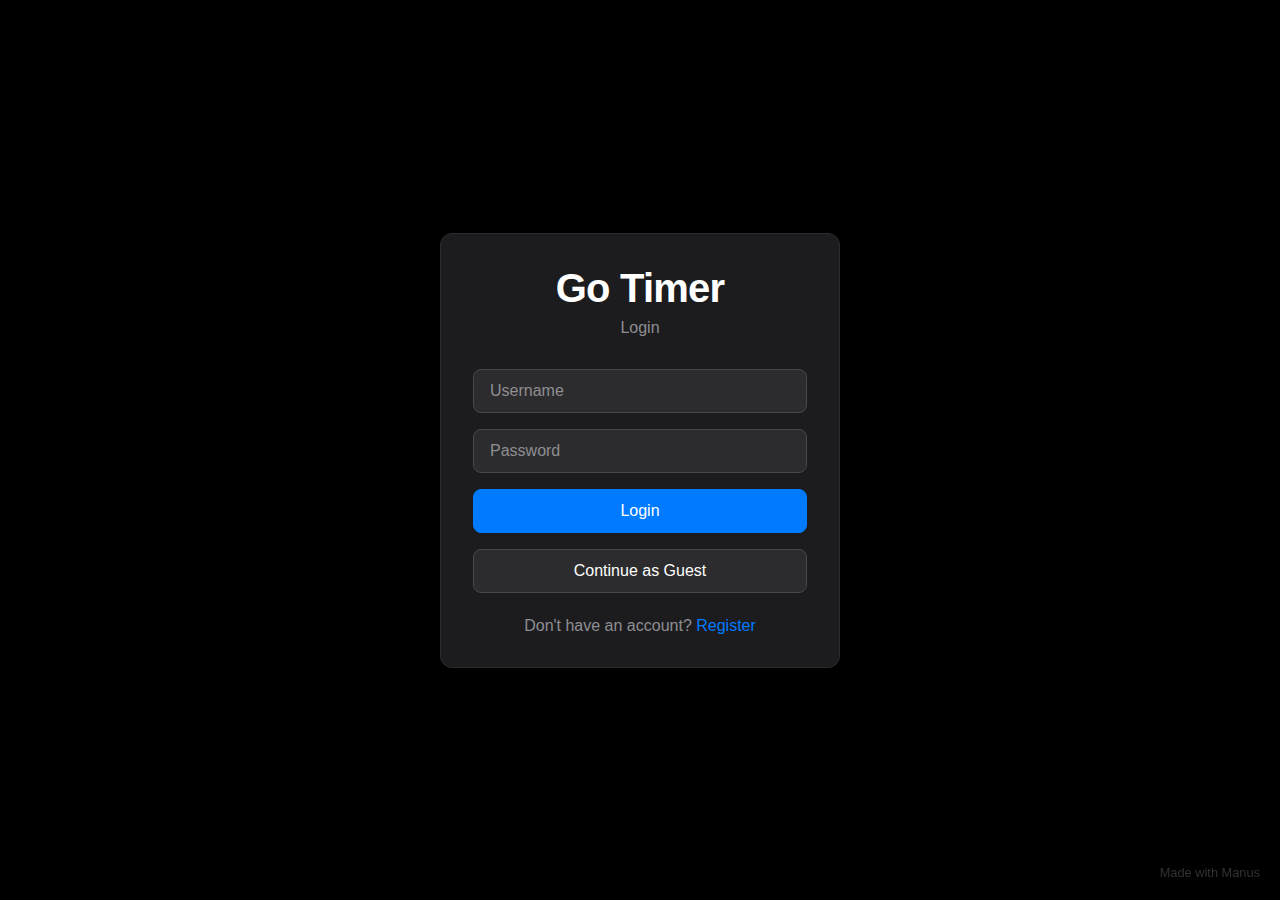
<file: docs/login.html>
<!DOCTYPE html>
<html lang="en">
<head>
    <meta charset="UTF-8">
    <meta name="viewport" content="width=device-width, initial-scale=1.0">
    <title>Go Timer - Login</title>
    <link rel="stylesheet" href="style.css">
</head>
<body>
    <div class="login-container">
        <div class="login-card">
            <h1>Go Timer</h1>
            <p class="subtitle">Login</p>
            
            <form id="loginForm">
                <div class="form-group">
                    <input type="text" id="username" class="form-control" placeholder="Username" required>
                </div>
                <div class="form-group">
                    <input type="password" id="password" class="form-control" placeholder="Password" required>
                </div>
                <button type="submit" class="btn btn-primary" style="width: 100%; margin-bottom: 1rem;">Login</button>
                <button type="button" id="guestBtn" class="btn btn-secondary" style="width: 100%;">Continue as Guest</button>
            </form>
            
            <div class="login-links">
                <p style="color: #8e8e93;">Don't have an account? <a href="#" id="registerLink">Register</a></p>
            </div>
            
            <div id="errorMessage" style="color: #ff3b30; text-align: center; margin-top: 1rem; display: none;"></div>
        </div>
    </div>
    
    <a href="https://manus.space" class="footer-link">Made with Manus</a>
    <script src="auth.js"></script>
</body>
</html>
</file>
<file: docs/style.css>
/* Reset and base styles */
* {
    margin: 0;
    padding: 0;
    box-sizing: border-box;
}

html, body {
    height: 100%;
    font-family: -apple-system, BlinkMacSystemFont, 'SF Pro Display', 'Segoe UI', Roboto, sans-serif;
    background: #000000;
    color: #ffffff;
    overflow-x: hidden;
}

/* Typography */
h1, h2, h3 {
    font-weight: 600;
    letter-spacing: -0.02em;
}

h1 {
    font-size: 2.5rem;
    font-weight: 700;
}

h2 {
    font-size: 1.5rem;
}

/* Button styles */
.btn {
    display: inline-block;
    padding: 0.75rem 1.5rem;
    border: none;
    border-radius: 8px;
    font-size: 1rem;
    font-weight: 500;
    text-align: center;
    text-decoration: none;
    cursor: pointer;
    transition: all 0.2s ease;
    background: #2c2c2e;
    color: #ffffff;
    border: 1px solid #48484a;
}

.btn:hover {
    background: #3a3a3c;
    transform: translateY(-1px);
}

.btn-primary {
    background: #007aff;
    color: #ffffff;
    border: 1px solid #007aff;
}

.btn-primary:hover {
    background: #005bb5;
    border-color: #005bb5;
}

.btn-secondary {
    background: #2c2c2e;
    color: #ffffff;
    border: 1px solid #48484a;
}

.btn-secondary:hover {
    background: #3a3a3c;
    border-color: #636366;
}

.btn-danger {
    background: #ff3b30;
    color: #ffffff;
    border: 1px solid #ff3b30;
}

.btn-danger:hover {
    background: #d70015;
    border-color: #d70015;
}

/* Form styles */
.form-group {
    margin-bottom: 1rem;
}

.form-control {
    width: 100%;
    padding: 0.75rem 1rem;
    background: #2c2c2e;
    border: 1px solid #48484a;
    border-radius: 8px;
    color: #ffffff;
    font-size: 1rem;
    transition: border-color 0.2s ease;
}

.form-control:focus {
    outline: none;
    border-color: #007aff;
    box-shadow: 0 0 0 3px rgba(0, 122, 255, 0.1);
}

.form-control::placeholder {
    color: #8e8e93;
}

.input-group {
    display: flex;
    align-items: center;
    background: #2c2c2e;
    border: 1px solid #48484a;
    border-radius: 8px;
    padding: 0.5rem 1rem;
}

.input-group input {
    background: none;
    border: none;
    color: #ffffff;
    font-size: 1.5rem;
    font-weight: 600;
    width: 100%;
    text-align: center;
    -moz-appearance: textfield;
}

.input-group input::-webkit-outer-spin-button,
.input-group input::-webkit-inner-spin-button {
    -webkit-appearance: none;
    margin: 0;
}

.input-group input:focus {
    outline: none;
}

.input-group .unit {
    color: #8e8e93;
    font-size: 1rem;
    margin-left: 0.5rem;
    white-space: nowrap;
}

/* Loading/Landing page */
.loading-container {
    display: flex;
    flex-direction: column;
    align-items: center;
    justify-content: center;
    min-height: 100vh;
    text-align: center;
    background: #000000;
}

.loading-container h1 {
    font-size: 3rem;
    font-weight: 700;
    margin-bottom: 0.5rem;
    color: #ffffff;
}

.loading-container p {
    font-size: 1.1rem;
    color: #8e8e93;
    margin-bottom: 2rem;
}

.go-stones {
    display: flex;
    gap: 1rem;
    align-items: center;
}

.stone {
    width: 24px;
    height: 24px;
    border-radius: 50%;
    border: 1px solid #48484a;
}

.white-stone {
    background: #ffffff;
}

.black-stone {
    background: #1c1c1e;
    border-color: #48484a;
}

/* Timer container and layout */
.timer-container {
    display: flex;
    flex-direction: column;
    height: 100vh;
    background: #000000;
}

.timer-section {
    display: flex;
    flex-direction: column;
    height: 100%;
    transition: all 0.3s ease;
}

.timer-half {
    display: flex;
    align-items: center;
    justify-content: center;
    transition: all 0.3s ease;
    position: relative;
    cursor: pointer;
}

.timer-half.white {
    background: #ffffff;
    color: #000000;
}

.timer-half.black {
    background: #1c1c1e;
    color: #ffffff;
}

.timer-display {
    font-size: 4rem;
    font-weight: 500;
    font-variant-numeric: tabular-nums;
    letter-spacing: -0.02em;
    text-align: center;
}

/* Timer turn states - vertical 20/80 split */
.timer-section.white-turn .timer-half.white {
    flex: 4; /* 80% */
    background: #ffffff !important;
    opacity: 1;
}

.timer-section.white-turn .timer-half.black {
    flex: 1; /* 20% */
    opacity: 0.6;
}

.timer-section.black-turn .timer-half.black {
    flex: 4; /* 80% */
    background: #1c1c1e !important;
    opacity: 1;
}

.timer-section.black-turn .timer-half.white {
    flex: 1; /* 20% */
    background: #ffffff !important; /* Keep white background even when inactive */
    opacity: 1; /* Remove opacity to keep it truly white */
}

/* Cards and containers */
.card {
    background: #1c1c1e;
    border: 1px solid #2c2c2e;
    border-radius: 12px;
    padding: 2rem;
    margin: 1rem auto;
    max-width: 400px;
    box-shadow: 0 4px 20px rgba(0, 0, 0, 0.3);
}

/* Settings page specific */
.settings-container {
    display: flex;
    flex-direction: column;
    align-items: center;
    min-height: 100vh;
    background: #000000;
    padding: 0;
}

.settings-header {
    width: 100%;
    background: #1c1c1e;
    border-bottom: 1px solid #2c2c2e;
    padding: 1rem 2rem;
    box-shadow: 0 2px 10px rgba(0, 0, 0, 0.2);
}

.header-content {
    max-width: 800px;
    margin: 0 auto;
    display: flex;
    justify-content: space-between;
    align-items: center;
}

.logo-section {
    display: flex;
    align-items: center;
    gap: 0.5rem;
}

.logo-section h1 {
    font-size: 1.5rem;
    font-weight: 600;
    color: #ffffff;
}

.user-info {
    display: flex;
    align-items: center;
    gap: 1rem;
    color: #8e8e93;
    font-size: 0.9rem;
}

.user-badge {
    display: flex;
    align-items: center;
    gap: 0.5rem;
}

.user-icon {
    font-size: 1.2rem;
}

.logout-btn {
    background: #ff3b30;
    color: #ffffff;
    padding: 0.5rem 1rem;
    border-radius: 6px;
    font-size: 0.9rem;
    border: none;
    cursor: pointer;
    transition: background 0.2s ease;
}

.logout-btn:hover {
    background: #d70015;
}

.settings-main {
    width: 100%;
    max-width: 800px;
    padding: 2rem 1rem;
    display: flex;
    flex-direction: column;
    gap: 1.5rem;
}

.settings-card, .history-card {
    background: #1c1c1e;
    border: 1px solid #2c2c2e;
    border-radius: 12px;
    padding: 2rem;
    box-shadow: 0 4px 20px rgba(0, 0, 0, 0.3);
}

.card-header {
    margin-bottom: 1.5rem;
}

.card-header h2, .card-header h3 {
    color: #ffffff;
    margin-bottom: 0.5rem;
    display: flex;
    align-items: center;
    gap: 0.5rem;
}

.card-header p {
    color: #8e8e93;
    font-size: 0.9rem;
}

.settings-form .form-group {
    margin-bottom: 1.5rem;
}

.settings-form label {
    display: block;
    color: #ffffff;
    font-weight: 500;
    margin-bottom: 0.5rem;
}

.start-section {
    margin-top: 2rem;
    text-align: center;
}

.start-button, .btn-start {
    background: #007aff;
    color: #ffffff;
    padding: 1rem 2rem;
    border-radius: 10px;
    font-size: 1.1rem;
    font-weight: 600;
    border: none;
    cursor: pointer;
    transition: background 0.2s ease;
    display: inline-flex;
    align-items: center;
    gap: 0.75rem;
}

.start-button:hover, .btn-start:hover {
    background: #005bb5;
}

.games-list {
    margin-top: 1.5rem;
}

.game-item {
    display: flex;
    justify-content: space-between;
    align-items: center;
    padding: 1rem;
    border-bottom: 1px solid #2c2c2e;
    cursor: pointer;
    transition: background 0.2s ease;
}

.game-item:hover {
    background: #2c2c2e;
}

.game-item:last-child {
    border-bottom: none;
}

.game-details {
    display: flex;
    flex-direction: column;
    color: #ffffff;
}

.game-title {
    font-weight: 500;
    font-size: 1rem;
}

.game-meta {
    font-size: 0.85rem;
    color: #8e8e93;
}

.game-view-btn {
    background: none;
    border: 1px solid #007aff;
    color: #007aff;
    padding: 0.5rem 1rem;
    border-radius: 6px;
    font-size: 0.9rem;
    cursor: pointer;
    transition: all 0.2s ease;
}

.game-view-btn:hover {
    background: #007aff;
    color: #ffffff;
}

.no-games {
    text-align: center;
    color: #8e8e93;
    padding: 2rem 0;
}

.no-games-icon {
    font-size: 2rem;
    margin-bottom: 0.5rem;
    display: block;
}

.no-games p {
    margin-bottom: 0.5rem;
}

.presets-grid {
    display: grid;
    grid-template-columns: repeat(auto-fit, minmax(150px, 1fr));
    gap: 1rem;
}

.preset-btn {
    background: #1c1c1e;
    border: 1px solid #2c2c2e;
    border-radius: 12px;
    padding: 1.5rem 1rem;
    display: flex;
    flex-direction: column;
    align-items: center;
    justify-content: center;
    text-align: center;
    cursor: pointer;
    transition: all 0.2s ease;
}

.preset-btn:hover {
    background: #2c2c2e;
    border-color: #48484a;
    transform: translateY(-2px);
}

.preset-title {
    color: #ffffff;
    font-weight: 600;
    font-size: 1.1rem;
    margin-bottom: 0.5rem;
}

.preset-details {
    color: #8e8e93;
    font-size: 0.9rem;
}

/* Utility button */
.utility-button {
    position: fixed;
    right: 20px;
    top: 50%;
    transform: translateY(-50%);
    width: 50px;
    height: 50px;
    border-radius: 50%;
    background: #2c2c2e;
    border: 1px solid #48484a;
    color: #ffffff;
    font-size: 1.2rem;
    cursor: pointer;
    z-index: 1000;
    transition: all 0.2s ease;
    display: flex;
    align-items: center;
    justify-content: center;
}

.utility-button:hover {
    background: #3a3a3c;
    transform: translateY(-50%) scale(1.05);
}

/* Modal styles */
.utility-menu, .history-modal, .timeout-overlay, .save-modal {
    position: fixed;
    top: 0;
    left: 0;
    width: 100%;
    height: 100%;
    background: rgba(0, 0, 0, 0.8);
    display: flex;
    align-items: center;
    justify-content: center;
    z-index: 1000;
    opacity: 0;
    visibility: hidden;
    transition: all 0.3s ease;
}

.utility-menu.active, .history-modal.active, .timeout-overlay.active, .save-modal.active {
    opacity: 1;
    visibility: visible;
}

.utility-content, .history-content, .timeout-content, .save-content {
    background: #1c1c1e;
    border: 1px solid #2c2c2e;
    border-radius: 12px;
    padding: 2rem;
    max-width: 90vw;
    max-height: 90vh;
    overflow-y: auto;
    box-shadow: 0 20px 60px rgba(0, 0, 0, 0.5);
}

.utility-content {
    min-width: 300px;
}

.utility-content h3 {
    margin-bottom: 1.5rem;
    color: #ffffff;
    font-size: 1.2rem;
    text-align: center;
}

.utility-content .btn {
    width: 100%;
    margin-bottom: 0.75rem;
    padding: 0.75rem;
    font-size: 0.9rem;
}

.utility-content .btn:last-child {
    margin-bottom: 0;
}

.history-content {
    min-width: 400px;
    max-width: 600px;
}

.timeout-content {
    text-align: center;
    min-width: 300px;
}

.timeout-content h1 {
    color: #ff3b30;
    margin-bottom: 1rem;
}

.timeout-content p {
    color: #8e8e93;
    margin-bottom: 2rem;
}

.timeout-btn {
    margin: 0 0.5rem;
}

.history-header, .save-header {
    display: flex;
    justify-content: space-between;
    align-items: center;
    margin-bottom: 1.5rem;
    border-bottom: 1px solid #2c2c2e;
    padding-bottom: 1rem;
}

.close-btn {
    background: none;
    border: none;
    color: #8e8e93;
    font-size: 1.5rem;
    cursor: pointer;
    padding: 0.5rem;
    border-radius: 4px;
    transition: all 0.2s ease;
}

.close-btn:hover {
    background: #2c2c2e;
    color: #ffffff;
}

.history-text {
    background: #2c2c2e;
    border: 1px solid #48484a;
    border-radius: 8px;
    padding: 1rem;
    margin-bottom: 1.5rem;
    font-family: 'SF Mono', Monaco, 'Cascadia Code', 'Roboto Mono', Consolas, 'Courier New', monospace;
    font-size: 0.9rem;
    line-height: 1.4;
    white-space: pre-line;
    color: #ffffff;
    max-height: 200px;
    overflow-y: auto;
}

/* Chart container styles */
.chart-container {
    margin-top: 1rem;
    padding: 1rem;
    background: #2c2c2e;
    border: 1px solid #48484a;
    border-radius: 8px;
    max-height: 400px;
    overflow-y: auto;
}

.chart-title {
    color: #ffffff;
    margin-bottom: 1rem;
    text-align: center;
    font-size: 1rem;
    font-weight: 600;
}

.chart-bars {
    display: flex;
    flex-direction: column;
    gap: 0.75rem;
}

.chart-bar {
    display: flex;
    align-items: center;
    gap: 1rem;
    padding: 0.5rem 0;
}

.bar-label {
    min-width: 80px;
    color: #8e8e93;
    font-size: 0.85rem;
    font-weight: 500;
}

.bar-container {
    flex: 1;
    height: 24px;
    background: #48484a;
    border-radius: 4px;
    overflow: hidden;
    position: relative;
}

.bar-fill {
    height: 100%;
    border-radius: 4px;
    transition: width 0.5s ease;
    position: relative;
}

.bar-fill.white {
    background: linear-gradient(90deg, #ffffff 0%, #e5e5e7 100%);
}

.bar-fill.black {
    background: linear-gradient(90deg, #8e8e93 0%, #636366 100%);
}

.bar-value {
    min-width: 50px;
    color: #ffffff;
    font-size: 0.85rem;
    text-align: right;
    font-weight: 600;
}

/* Save Game Modal */
.save-form textarea.form-control {
    resize: vertical;
    min-height: 100px;
}

.save-actions {
    display: flex;
    gap: 1rem;
    justify-content: flex-end;
    margin-top: 1.5rem;
}

.save-actions .btn {
    min-width: 100px;
}

/* Login page specific */
.login-container {
    min-height: 100vh;
    display: flex;
    align-items: center;
    justify-content: center;
    background: #000000;
    padding: 1rem;
}

.login-card {
    background: #1c1c1e;
    border: 1px solid #2c2c2e;
    border-radius: 12px;
    padding: 2rem;
    width: 100%;
    max-width: 400px;
    box-shadow: 0 8px 30px rgba(0, 0, 0, 0.3);
}

.login-card h1 {
    text-align: center;
    margin-bottom: 0.5rem;
    color: #ffffff;
}

.login-card .subtitle {
    text-align: center;
    color: #8e8e93;
    margin-bottom: 2rem;
}

.login-links {
    text-align: center;
    margin-top: 1.5rem;
}

.login-links a {
    color: #007aff;
    text-decoration: none;
    font-weight: 500;
}

.login-links a:hover {
    text-decoration: underline;
}

/* Footer */
.footer-link {
    position: fixed;
    bottom: 20px;
    right: 20px;
    color: #48484a;
    text-decoration: none;
    font-size: 0.8rem;
    opacity: 0.7;
    transition: opacity 0.2s ease;
}

.footer-link:hover {
    opacity: 1;
}

/* Mobile responsive improvements */
@media (max-width: 768px) {
    .timer-display {
        font-size: 2.5rem;
    }
    
    .utility-content, .history-content, .save-content {
        margin: 1rem;
        padding: 1.5rem;
        max-width: calc(100vw - 2rem);
    }
    
    .history-content {
        min-width: auto;
    }
    
    .chart-bar {
        gap: 0.5rem;
    }
    
    .bar-label {
        min-width: 60px;
        font-size: 0.8rem;
    }
    
    .bar-value {
        min-width: 40px;
        font-size: 0.8rem;
    }
    
    .chart-container {
        max-height: 300px;
    }
    
    .history-text {
        font-size: 0.8rem;
        max-height: 150px;
    }
    
    .save-actions {
        flex-direction: column;
    }
    
    .save-actions .btn {
        width: 100%;
    }
    
    .presets-grid {
        grid-template-columns: repeat(auto-fit, minmax(120px, 1fr));
    }
    
    .settings-main {
        padding: 1rem;
    }
    
    .header-content {
        padding: 0 1rem;
    }
}

/* Scrollbar styling for webkit browsers */
.chart-container::-webkit-scrollbar,
.history-text::-webkit-scrollbar {
    width: 6px;
}

.chart-container::-webkit-scrollbar-track,
.history-text::-webkit-scrollbar-track {
    background: #48484a;
    border-radius: 3px;
}

.chart-container::-webkit-scrollbar-thumb,
.history-text::-webkit-scrollbar-thumb {
    background: #8e8e93;
    border-radius: 3px;
}

.chart-container::-webkit-scrollbar-thumb:hover,
.history-text::-webkit-scrollbar-thumb:hover {
    background: #a1a1a6;
}
</file>
